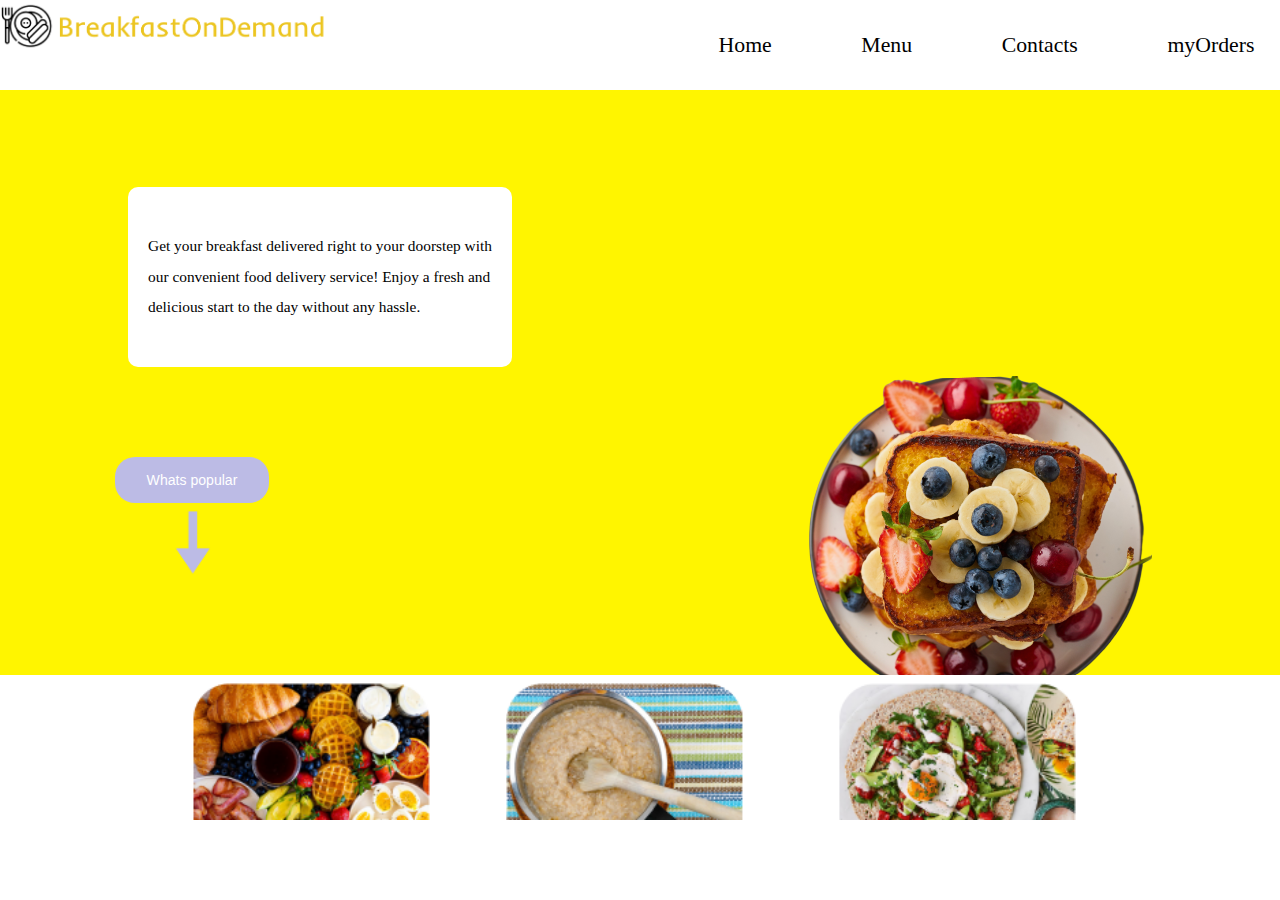
<file: Figma mathemsida (2)/Figma mathemsida/index.html>
<!DOCTYPE html>
<html lang="en">
  <head>
    <meta charset="UTF-8" />
    <meta name="viewport" content="width=device-width, initial-scale=1.0" />
    <title>BreakfastOnDemand</title>
    <link rel="shortcut icon" href="favicon.png" />
    <link rel="stylesheet" href="./style.css" />
  </head>
  <body>
    <div class="header">
      <a href="index.html"><img src="./logo.png" alt="" /></a>
      <ul>
        <li><a href="index.html" class="hover-effect">Home</a></li>
        <li><a href="menu.html" class="hover-effect">Menu</a></li>
        <li><a href="contacts.html" class="hover-effect">Contacts</a></li>
        <li><a href="myOrders.html" class="hover-effect">myOrders</a></li>
      </ul>
    </div>
    <div class="content">
      <div class="left">
        <div class="content-description">
          <p>
            Get your breakfast delivered right to your doorstep with<br />
            our convenient food delivery service! Enjoy a fresh and<br />
            delicious start to the day without any hassle.
          </p>
        </div>
        <button>Whats popular</button>
        <img src="./pil-ner.png" alt="" />
      </div>
      <div class="right">
        <div class="right-image image-hover-opacity">
          <img src="./food-logo.png" />
        </div>
      </div>
    </div>
    <div class="bottom">
      <img src="./index-bottom.png" />
    </div>
  </body>
</html>
</file>
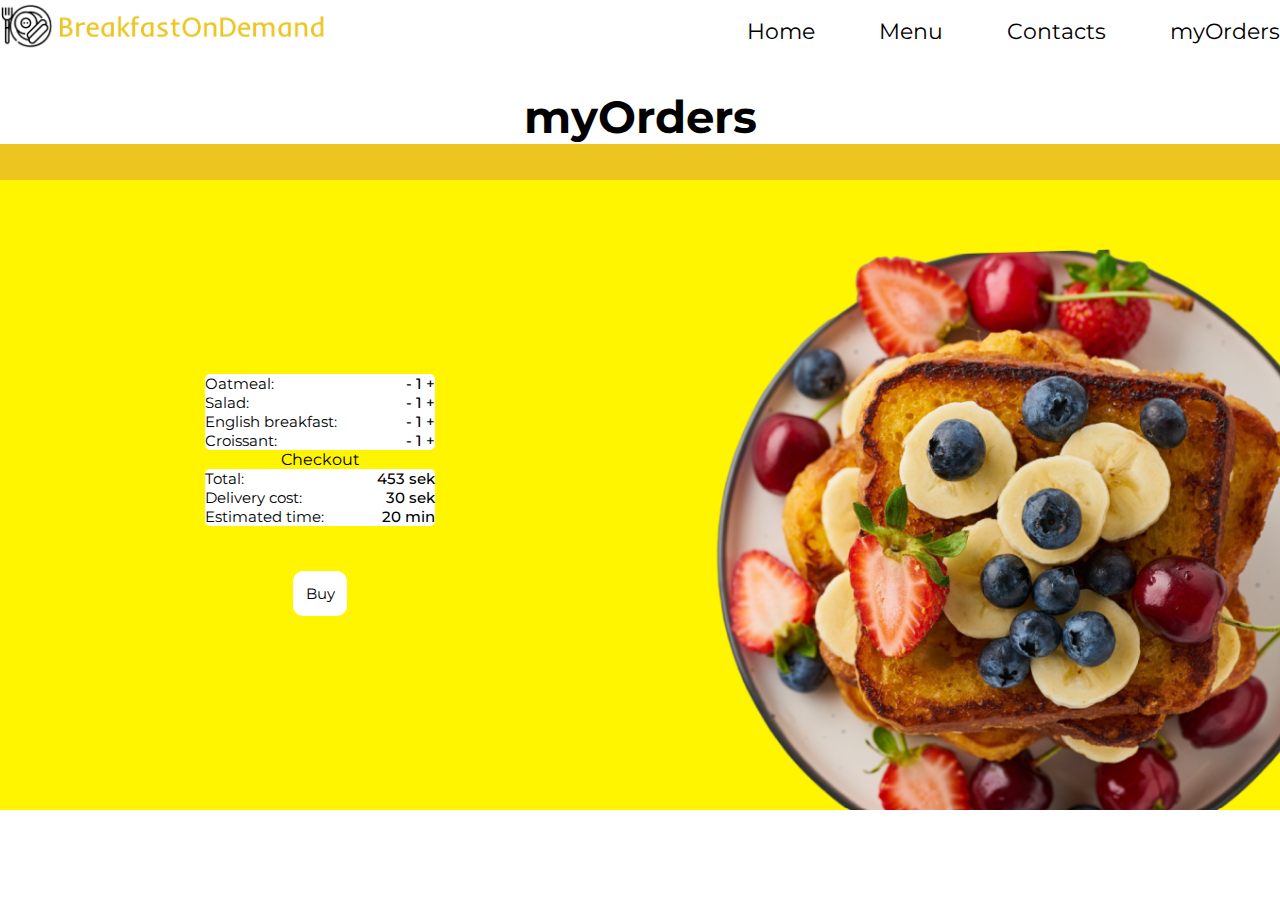
<file: Figma mathemsida (2)/Figma mathemsida/myOrders.html>
<!DOCTYPE html>
<html lang="en">
  <head>
    <meta charset="UTF-8" />
    <meta name="viewport" content="width=device-width, initial-scale=1.0" />
    <title>BreakfastOnDemand | My Order</title>
    <link rel="stylesheet" href="index.css" />
    <link rel="shortcut icon" href="favicon.png" />
  </head>
  <body>
    <div class="header">
      <a href="index.html"><img src="./logo.png" alt="" /></a>
      <ul>
        <li><a href="index.html" class="hover-effect">Home</a></li>
        <li><a href="menu.html" class="hover-effect">Menu</a></li>
        <li><a href="contacts.html" class="hover-effect">Contacts</a></li>
        <li><a href="myOrders.html" class="hover-effect">myOrders</a></li>
      </ul>
    </div>
    <h1 class="page-title">myOrders</h1>
    <div class="orange-yellow"></div>
    <div class="order-content">
      <div class="left-order-content">
        <div class="order-content-menu">
          <p>Oatmeal: <span>- 1 +</span></p>
          <p>Salad: <span>- 1 +</span></p>
          <p>English breakfast: <span>- 1 +</span></p>
          <p>Croissant: <span>- 1 +</span></p>
        </div>
        <p>Checkout</p>
        <div class="order-content-menu">
          <p>Total: <span>453 sek</span></p>
          <p>Delivery cost: <span>30 sek</span></p>
          <p>Estimated time: <span>20 min</span></p>
        </div>
        <button>Buy</button>
      </div>
      <div class="right-order-content">
        <img src="./food-logo.png" alt="" />
      </div>
    </div>
  </body>
</html>
</file>
<file: Figma mathemsida (2)/Figma mathemsida/style.css>
* {
  margin: 0;
  padding: 0;
  border: none;
}

.header {
  width: 100vw;
  height: 10vh;
  display: flex;
  align-content: center;
  justify-content: space-between;
}
.header img {
  height: 4vw;
  align-self: center;
}
.header ul {
  display: flex;
  align-items: center;
  gap: 5vw;
  list-style: none;
  list-style-type: none;
}
.header ul li a {
  color: black;
  text-decoration: none;
  font-size: 1.7vw;
  margin-right: 2vw;
}

.content {
  height: 65vh;
  background-color: #fff500;
  display: flex;
}
.content .left {
  height: 65vh;
  width: 50vw;
  display: flex;
  flex-direction: column;
  align-content: center;
  justify-content: center;
}
.content .left .content-description {
  display: flex;
  background-color: white;
  border-radius: 10px;
  height: 20vh;
  align-self: center;
}
.content .left .content-description p {
  align-self: center;
  line-height: 0.8cm;
  padding: 20px;
  font-size: 1.2vw;
  overflow: hidden;
}
.content .left img {
  width: 4vw;
  margin-left: 13vw;
}
.content .left button {
  width: 12vw;
  padding: 15px;
  border-radius: 20px;
  margin-left: 9vw;
  margin-top: 10vh;
  color: white;
  background-color: #bcbbe5;
  font-size: 1.1vw;
  font-weight: 400;
}
.content .right {
  height: 65vh;
  width: 50vw;
  position: relative;
}
.content .right .right-image {
  justify-content: center;
  display: flex;
  align-items: flex-end;
  height: 100%;
}
.content .right .right-image img {
  width: 30vw;
}

.bottom {
  display: flex;
  justify-content: center;
}
.bottom img {
  width: 73vw;
}/*# sourceMappingURL=style.css.map */
</file>
<file: Figma mathemsida (2)/Figma mathemsida/index.css>
@import url("https://fonts.googleapis.com/css2?family=Montserrat:ital,wght@0,100..900;1,100..900&display=swap");

* {
  margin: 0;
  border: none;
  font-family: "Montserrat", sans-serif;
}

/* annimationer (anges med class på element)*/

.hover-effect:after {
  display: block;
  content: "";
  border-bottom: solid 3px #e92828;
  transform: scaleX(0);
  transition: transform 250ms ease-in-out;
}

.hover-effect:hover:after {
  transform: scaleX(1);
}

.hover-effect.fromRight:after {
  transform-origin: 100% 50%;
}

.hover-effect.fromLeft:after {
  transform-origin: 0% 50%;
}

.button-hover-effet:hover {
  transform: scale(1.03);
  background-color: #ee5151;
}

.image-hover-opacity:hover {
  transition: 0.5s;
  opacity: 0.7;
}

/* Nav bar */

.header {
  width: 100vw;
  height: 10svh;
  display: flex;
  align-content: center;
  justify-content: space-between;
}

.header img {
  height: 4vw;
  align-self: center;
}

.header ul {
  display: flex;
  align-items: center;
  gap: 5vw;
  list-style: none;
  list-style-type: none;
}

.header ul li a {
  color: black;
  text-decoration: none;
  font-size: 1.7vw;
  margin-right: 2vw;
}

/* index.html gjordes i scss (css/style.css) */

/* menu.html */

.menu {
  background-color: yellow;
}

.page-title {
  text-align: center;
  font-size: 3.5vw;
}

.orange-yellow {
  width: 100vw;
  height: 4vh;
  background-color: #ecc520;
}

.menu-layout {
  display: grid;
  grid-template-columns: repeat(auto-fit, minmax(15vw, 1fr));
  gap: 5vw;
  justify-content: center;
  background-color: yellow;
  max-width: 80vw; /* Set a maximum width to ensure a maximum of 4 items per row */
  margin: 0 auto; /* Center the grid */
  padding: 2vh; /* Add some padding for spacing */
  box-sizing: border-box; /* Include padding in the total width */
}

.menu-card {
  background-color: #bcbbe5;
  color: white;
  border-radius: 10px;
  border: 1px solid orange;
  margin-top: 4vh;
  overflow: hidden;
  position: relative;
}

.menu-card h3 {
  font-size: 1.5vw;
  text-align: center;
}

.menu-card img {
  width: 100%;
  border-radius: 10px 10px 0 0;
  background-color: #e92828;
  transition: opacity 0.3s;
}

.menu-card-image {
  display: flex;
  justify-content: center;
  transition: 0.5s;
}

.menu-card-image:hover {
  opacity: 0.9;
  content: url("hover4.png");
  margin-left: -30px;
}

.menu-card-info {
  display: flex;
  justify-content: center;
  gap: 2vw;
}

.menu-card-info img {
  width: 1vw;
}

.menu-card-info button {
  border-radius: 10px;
}

/* Contacts.html */

.contact {
  display: flex;
  background-color: #fff500;
  width: 100vw;
  height: 70svh;
}

.right-contact {
  display: flex;
  width: 20vw;
  height: 70svh;
  justify-content: center;
  align-items: flex-end;
}

.right-contact img {
  height: 70%;
  overflow: hidden;
}

.right-contact img:hover {
  animation: fadeImage 1s linear;
}

.contact-form {
  height: 70svh;
  width: 80vw;
  display: flex;
  flex-direction: column;
  align-items: center;
  background-color: #fff500;
}

.contact-form-form input {
  border: 1px solid #e92828;
  padding: 1vw;
  margin-bottom: 2vh;
}

.contact-form-form label {
  font-weight: 100;
  font-size: 1vw;
}

.contact-form-form {
  margin-top: 5vh;
}

.contact-form-form-bottom {
  display: flex;
  justify-content: space-between;
}

.contact-form-form-bottom input {
  border: none;
  color: white;
  background-color: #ee5151;
  margin-top: 2vh;
  transition: 0.5s;
}

.bottom-icons {
  display: flex;
  gap: 2vw;
}

/* myOrders.html */

.order-content {
  background-color: #fff500;
  width: 100vw;
  height: 70vh; /* Corrected typo in the height unit */
  display: flex;
}

.left-order-content {
  width: 50vw;
  height: 70vh; /* Corrected typo in the height unit */
  display: flex;
  flex-direction: column;
  justify-content: center;
  align-items: center;
}

.left-order-content button {
  margin-top: 5vh;
  border-radius: 10px;
  background-color: white;
  padding: 1vw;
  font-size: 1.2vw;
}

.right-order-content {
  width: 50vw;
  height: 70vh; /* Corrected typo in the height unit */
  position: relative;
}

.right-order-content img {
  justify-content: center;
  display: flex;
  align-items: flex-end;
  height: 100%;
}

.order-content-menu {
  background-color: white;
  width: 18vw;
  border-radius: 5px;
}

.order-content-menu p {
  font-size: 1.2vw;
  display: flex;
  align-items: center;
}

.order-content-menu span {
  margin-left: auto;
  font-weight: 500;
}

/* Animationer */

/* Denna animation kommer att göra bilden lite mer (onsynlig) 
  Kommer att användas inom en hover function 
*/
@keyframes fadeImage {
  0% {
    opacity: 1;
  }
  100% {
    opacity: 0.5;
  }
}
</file>
